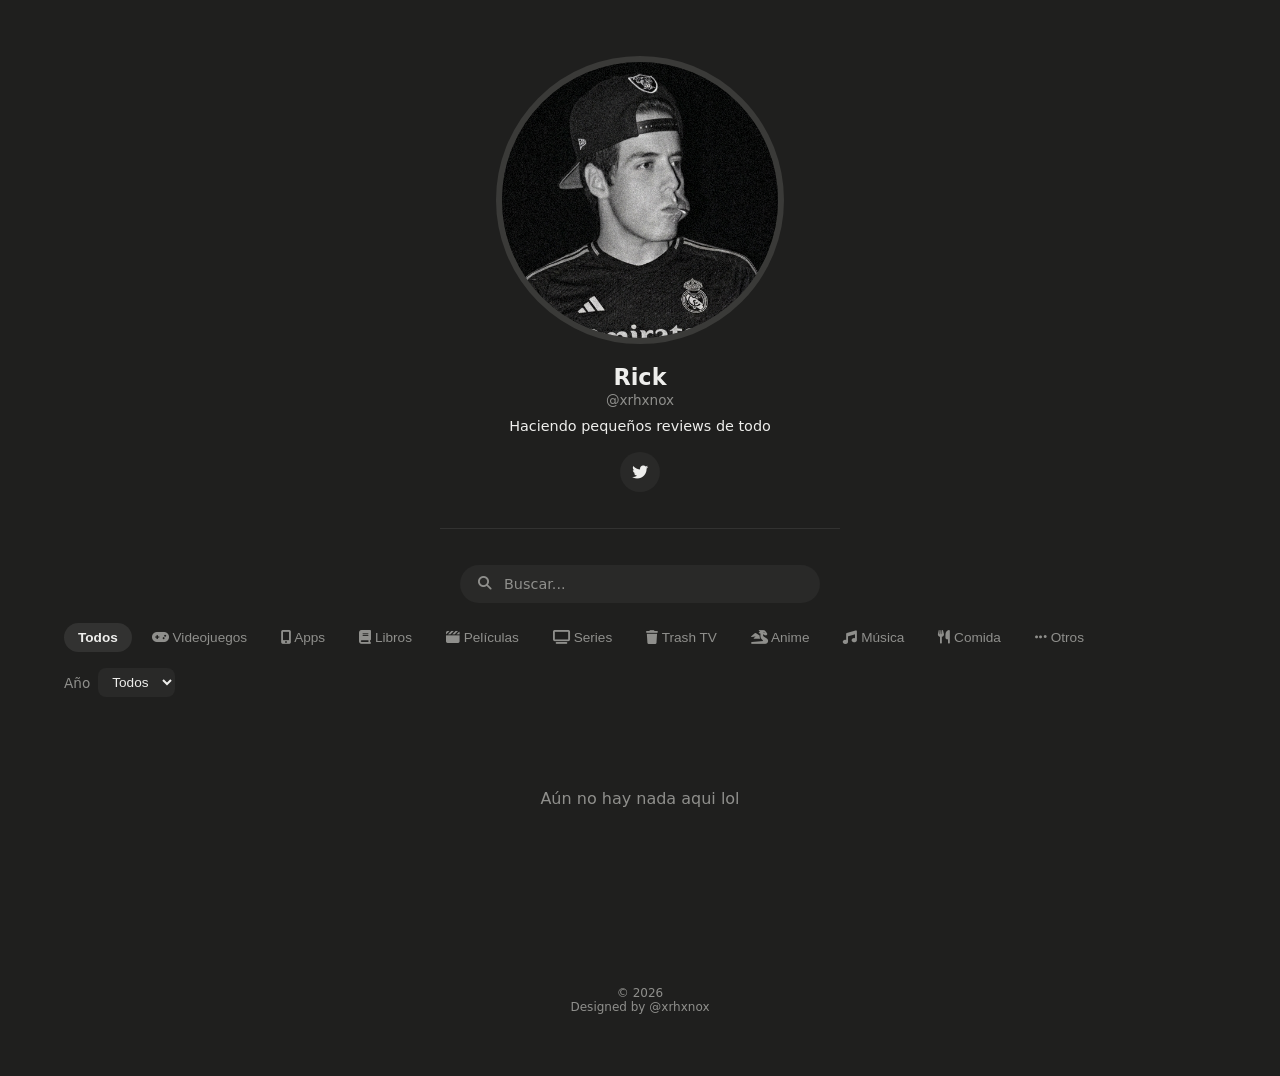
<file: index.html>
<!DOCTYPE html>
<html lang="es">
<head>
<meta charset="UTF-8">
<meta name="viewport" content="width=device-width, initial-scale=1.0">
<title>RicStars — Mi diario de videojuegos, películas, series y libros</title>
<link rel="stylesheet" href="css/style.css">
<link rel="stylesheet" href="https://cdnjs.cloudflare.com/ajax/libs/font-awesome/6.5.1/css/all.min.css">
</head>
<body>

  <header class="profile-header">
    <img src="assets/img/profile.png" alt="Rick" class="profile-photo">
    <h1 class="profile-name">Rick</h1>
    <p class="profile-handle">@xrhxnox</p>
    <p class="profile-bio">Haciendo pequeños reviews de todo</p>
    <a class="x-follow-btn" href="https://x.com/xrhxnox" target="_blank" rel="noopener" aria-label="Sígueme en X: @xrhxnox">
      <i class="fa-brands fa-twitter"></i>
    </a>
  </header>

  <hr class="section-divider">

  <main>
    <div class="search-bar">
      <i class="fa-solid fa-magnifying-glass"></i>
      <input type="text" id="searchInput" placeholder="Buscar...">
    </div>

    <div class="controls">
      <div class="filters" id="filters">
        <button class="filter-btn active" data-filter="todos">Todos</button>
        <button class="filter-btn" data-filter="videojuego"><i class="fa-solid fa-gamepad"></i> Videojuegos</button>
        <button class="filter-btn" data-filter="app"><i class="fa-solid fa-mobile-screen-button"></i> Apps</button>
        <button class="filter-btn" data-filter="libro"><i class="fa-solid fa-book"></i> Libros</button>
        <button class="filter-btn" data-filter="pelicula"><i class="fa-solid fa-clapperboard"></i> Películas</button>
        <button class="filter-btn" data-filter="serie"><i class="fa-solid fa-tv"></i> Series</button>
        <button class="filter-btn" data-filter="trash-tv"><i class="fa-solid fa-trash"></i> Trash TV</button>
        <button class="filter-btn" data-filter="anime"><i class="fa-solid fa-dragon"></i> Anime</button>
        <button class="filter-btn" data-filter="musica"><i class="fa-solid fa-music"></i> Música</button>
        <button class="filter-btn" data-filter="comida"><i class="fa-solid fa-utensils"></i> Comida</button>
        <button class="filter-btn" data-filter="otro"><i class="fa-solid fa-ellipsis"></i> Otros</button>
      </div>

      <div class="year-select">
        <label for="year">Año</label>
        <select id="year"></select>
      </div>
    </div>

    <p class="empty-state" id="emptyState" hidden>Aún no hay nada aqui lol</p>

    <section class="grid" id="grid"></section>
  </main>

  <footer class="site-footer">
    <p>&copy; <span id="copyrightYear"></span><br>Designed by @xrhxnox</p>
  </footer>

  <script src="js/utils.js"></script>
  <script src="js/data.js"></script>
  <script src="js/app.js"></script>
</body>
</html>
</file>
<file: css/style.css>
:root {
  --bg: #1f1f1e;
  --surface: #292928;
  --surface-hover: #323231;
  --text: #eeeeec;
  --text-dim: #8f8f8c;
  --accent: #6c8cff;
  --star: #ffffff;
  --star-dim: #45453f;
  --radius: 12px;

  --cat-videojuego: #6c8cff;
  --cat-app: #6cd4ff;
  --cat-libro: #ffb96c;
  --cat-pelicula: #ff6c8c;
  --cat-serie: #6cffb0;
  --cat-trash-tv: #ff6cf0;
  --cat-anime: #c792ea;
  --cat-musica: #ff5c5c;
  --cat-comida: #ffe66c;
  --cat-otro: #9aa1ac;
}

* { box-sizing: border-box; }

html, body {
  margin: 0;
  padding: 0;
  background: var(--bg);
  color: var(--text);
  font-family: "Segoe UI", system-ui, -apple-system, sans-serif;
}

.site-header {
  text-align: center;
  padding: 56px 20px 28px;
}

.site-header h1 {
  margin: 0;
  font-size: 2.2rem;
  font-weight: 700;
  letter-spacing: -0.02em;
}

.site-header h1 span {
  color: var(--accent);
}

.subtitle {
  color: var(--text-dim);
  margin: 6px 0 0;
  font-size: 0.9rem;
}

.profile-header {
  text-align: center;
  padding: 56px 20px 0;
}

.profile-photo {
  width: 288px;
  height: 288px;
  max-width: 70vw;
  max-height: 70vw;
  border-radius: 50%;
  border: 6px solid #3a3a38;
  object-fit: cover;
  display: block;
  margin: 0 auto 20px;
}

.profile-name {
  margin: 0;
  font-size: 1.4rem;
  font-weight: 700;
}

.profile-handle {
  margin: 2px 0 0;
  color: var(--text-dim);
  font-size: 0.85rem;
}

.profile-bio {
  margin: 10px 0 18px;
  font-size: 0.9rem;
  color: var(--text);
}

.x-follow-btn {
  display: inline-flex;
  align-items: center;
  justify-content: center;
  width: 40px;
  height: 40px;
  background: var(--surface);
  color: var(--text);
  text-decoration: none;
  border-radius: 50%;
  font-size: 1rem;
  transition: background 0.15s ease;
}

.x-follow-btn:hover {
  background: var(--surface-hover);
}

.section-divider {
  width: 33%;
  max-width: 400px;
  margin: 36px auto;
  border: none;
  border-top: 1px solid var(--surface-hover);
}

main {
  max-width: 1200px;
  margin: 0 auto;
  padding: 0 24px 60px;
}

.search-bar {
  display: flex;
  align-items: center;
  gap: 10px;
  background: var(--surface);
  border-radius: 999px;
  padding: 10px 18px;
  margin: 0 auto 20px;
  max-width: 360px;
}

.search-bar i {
  color: var(--text-dim);
  font-size: 0.85rem;
}

.search-bar input {
  background: transparent;
  border: none;
  outline: none;
  color: var(--text);
  font-size: 0.9rem;
  font-family: inherit;
  width: 100%;
}

.search-bar input::placeholder {
  color: var(--text-dim);
}

.controls {
  display: flex;
  flex-wrap: wrap;
  align-items: center;
  justify-content: space-between;
  gap: 16px;
  margin-bottom: 32px;
}

.filters {
  display: flex;
  flex-wrap: wrap;
  gap: 6px;
}

.filter-btn {
  background: transparent;
  color: var(--text-dim);
  border: none;
  padding: 7px 14px;
  border-radius: 999px;
  font-size: 0.85rem;
  cursor: pointer;
  transition: background 0.15s ease, color 0.15s ease;
}

.filter-btn:hover {
  color: var(--text);
  background: var(--surface);
}

.filter-btn.active {
  background: var(--surface-hover);
  color: var(--text);
  font-weight: 600;
}

.year-select {
  display: flex;
  align-items: center;
  gap: 8px;
  color: var(--text-dim);
  font-size: 0.85rem;
}

.year-select select {
  background: var(--surface);
  color: var(--text);
  border: none;
  border-radius: 8px;
  padding: 6px 10px;
  font-size: 0.85rem;
}

.empty-state {
  color: var(--text-dim);
  text-align: center;
  padding: 60px 0;
}

.grid {
  display: grid;
  grid-template-columns: repeat(auto-fill, minmax(280px, 1fr));
  gap: 24px;
}

.card {
  position: relative;
  border-radius: var(--radius);
  overflow: hidden;
  background: var(--surface);
  aspect-ratio: 1 / 1;
  cursor: default;
  transition: transform 0.2s ease;
}

.card:hover {
  transform: translateY(-3px);
}

.card img {
  width: 100%;
  height: 100%;
  object-fit: cover;
  display: block;
}

.card .badge {
  position: absolute;
  top: 10px;
  left: 10px;
  font-size: 0.68rem;
  padding: 3px 9px;
  border-radius: 999px;
  background: rgba(20, 20, 19, 0.7);
  font-weight: 600;
  z-index: 2;
}

.badge.videojuego { color: var(--cat-videojuego); }
.badge.app { color: var(--cat-app); }
.badge.libro { color: var(--cat-libro); }
.badge.pelicula { color: var(--cat-pelicula); }
.badge.serie { color: var(--cat-serie); }
.badge.trash-tv { color: var(--cat-trash-tv); }
.badge.anime { color: var(--cat-anime); }
.badge.musica { color: var(--cat-musica); }
.badge.comida { color: var(--cat-comida); }
.badge.otro { color: var(--cat-otro); }

.platform-tags {
  position: absolute;
  top: 10px;
  right: 10px;
  z-index: 2;
  display: flex;
  flex-direction: column;
  align-items: flex-end;
  gap: 4px;
}

.platform-tag {
  background: var(--platform-color, #9aa1ac);
  color: var(--platform-text, #ffffff);
  font-size: 0.62rem;
  font-weight: 700;
  padding: 2px 8px;
  border-radius: 999px;
  white-space: nowrap;
}

.card .title-bar {
  position: absolute;
  left: 0; right: 0; bottom: 0;
  padding: 10px 12px;
  font-size: 0.85rem;
  font-weight: 600;
  background: linear-gradient(to top, rgba(0,0,0,0.85), transparent);
  z-index: 1;
}

.card .overlay {
  position: absolute;
  inset: 0;
  background: rgba(15, 15, 14, 0.94);
  padding: 16px;
  display: flex;
  flex-direction: column;
  justify-content: center;
  gap: 12px;
  opacity: 0;
  pointer-events: none;
  transition: opacity 0.15s ease;
  z-index: 3;
}

.card:hover .overlay,
.card:focus-within .overlay {
  opacity: 1;
  pointer-events: auto;
}

.overlay .overlay-title {
  font-size: 0.95rem;
  font-weight: 700;
  line-height: 1.25;
}

.overlay .stars {
  display: flex;
  gap: 2px;
  font-size: 1rem;
  letter-spacing: 1px;
}

.overlay .stars .filled { color: var(--star); }
.overlay .stars .empty { color: var(--star-dim); }

.overlay .resena {
  font-size: 0.8rem;
  color: var(--text-dim);
  line-height: 1.4;
  overflow-y: auto;
  max-height: 100%;
}

.overlay .platform-tags {
  position: static;
  flex-direction: row;
  flex-wrap: wrap;
  align-items: flex-start;
}

.overlay .fecha {
  font-size: 0.7rem;
  color: var(--text-dim);
  opacity: 0.7;
}

.site-footer {
  text-align: center;
  color: var(--text-dim);
  font-size: 0.75rem;
  padding: 30px 0 50px;
}

.site-footer code {
  background: var(--surface);
  padding: 2px 6px;
  border-radius: 4px;
}

.site-footer a {
  color: var(--accent);
  text-decoration: none;
}

.site-footer a:hover {
  text-decoration: underline;
}

.admin-main {
  max-width: 520px;
  margin: 0 auto;
  padding: 0 24px 60px;
}

.admin-form {
  display: flex;
  flex-direction: column;
  gap: 16px;
  background: var(--surface);
  border: none;
  border-radius: var(--radius);
  padding: 24px;
}

.admin-form label {
  display: flex;
  flex-direction: column;
  gap: 6px;
  font-size: 0.85rem;
  color: var(--text-dim);
}

.admin-form input[type="text"],
.admin-form input[type="password"],
.admin-form input[type="date"],
.admin-form input[type="number"],
.admin-form input[type="file"],
.admin-form select,
.admin-form textarea {
  background: var(--bg);
  color: var(--text);
  border: none;
  border-radius: 8px;
  padding: 10px 12px;
  font-size: 0.9rem;
  font-family: inherit;
}

.admin-form textarea {
  resize: vertical;
  min-height: 70px;
}

.admin-form .checkbox-row {
  flex-direction: row;
  align-items: center;
  gap: 8px;
}

.admin-form .checkbox-row input {
  width: auto;
}

.admin-form .rating-preview {
  font-size: 1.2rem;
  letter-spacing: 2px;
}

.admin-form .rating-preview .filled { color: var(--star); }
.admin-form .rating-preview .empty { color: var(--star-dim); }

.char-counter {
  align-self: flex-end;
  font-size: 0.75rem;
  color: var(--text-dim);
  margin-top: -10px;
}

.char-counter.limit {
  color: #ff6c6c;
}

.admin-form button {
  background: var(--accent);
  color: #16171b;
  border: none;
  border-radius: 8px;
  padding: 12px;
  font-size: 0.95rem;
  font-weight: 700;
  cursor: pointer;
}

.admin-form button:disabled {
  opacity: 0.5;
  cursor: default;
}

.admin-form fieldset {
  border: none;
  background: var(--bg);
  border-radius: 10px;
  padding: 14px;
  display: flex;
  flex-direction: column;
  gap: 12px;
}

.admin-form fieldset[hidden] {
  display: none;
}

.admin-form legend {
  padding: 0 6px;
  color: var(--text-dim);
  font-size: 0.8rem;
}

.platform-picker {
  display: flex;
  flex-direction: column;
  gap: 10px;
}

.platform-picker .platform-group-label {
  font-size: 0.78rem;
  font-weight: 700;
  text-transform: uppercase;
  letter-spacing: 0.04em;
}

.platform-options {
  display: flex;
  flex-wrap: wrap;
  gap: 6px;
}

.platform-options label {
  flex-direction: row;
  align-items: center;
  gap: 5px;
  background: var(--surface);
  border-radius: 999px;
  padding: 5px 10px 5px 6px;
  font-size: 0.78rem;
  color: var(--text);
  cursor: pointer;
}

.platform-options input {
  width: auto;
  margin: 0;
}

.status {
  font-size: 0.85rem;
  color: var(--text-dim);
  min-height: 1.2em;
}

.status.error {
  color: #ff6c6c;
}

.back-link {
  display: inline-block;
  margin-bottom: 20px;
  color: var(--text-dim);
  text-decoration: none;
  font-size: 0.85rem;
}

.back-link:hover {
  color: var(--accent);
}

.success-banner {
  background: rgba(108, 255, 176, 0.1);
  border: none;
  border-radius: var(--radius);
  padding: 20px;
  margin-bottom: 20px;
  display: flex;
  flex-direction: column;
  gap: 14px;
}

.success-banner p {
  margin: 0;
  color: var(--text);
  font-size: 0.9rem;
  line-height: 1.5;
}

.success-banner button {
  align-self: flex-start;
  background: var(--cat-serie);
  color: #16171b;
  border: none;
  border-radius: 8px;
  padding: 10px 16px;
  font-size: 0.85rem;
  font-weight: 700;
  cursor: pointer;
}

@media (max-width: 640px) {
  .controls {
    flex-direction: column;
    justify-content: center;
  }
  .filters {
    justify-content: center;
  }
  .year-select {
    justify-content: center;
  }
  .search-bar {
    max-width: none;
    margin-left: auto;
    margin-right: auto;
  }
}

@media (max-width: 480px) {
  .grid {
    grid-template-columns: repeat(auto-fill, minmax(150px, 1fr));
    gap: 14px;
  }
  .site-header h1 { font-size: 1.8rem; }
}
</file>
